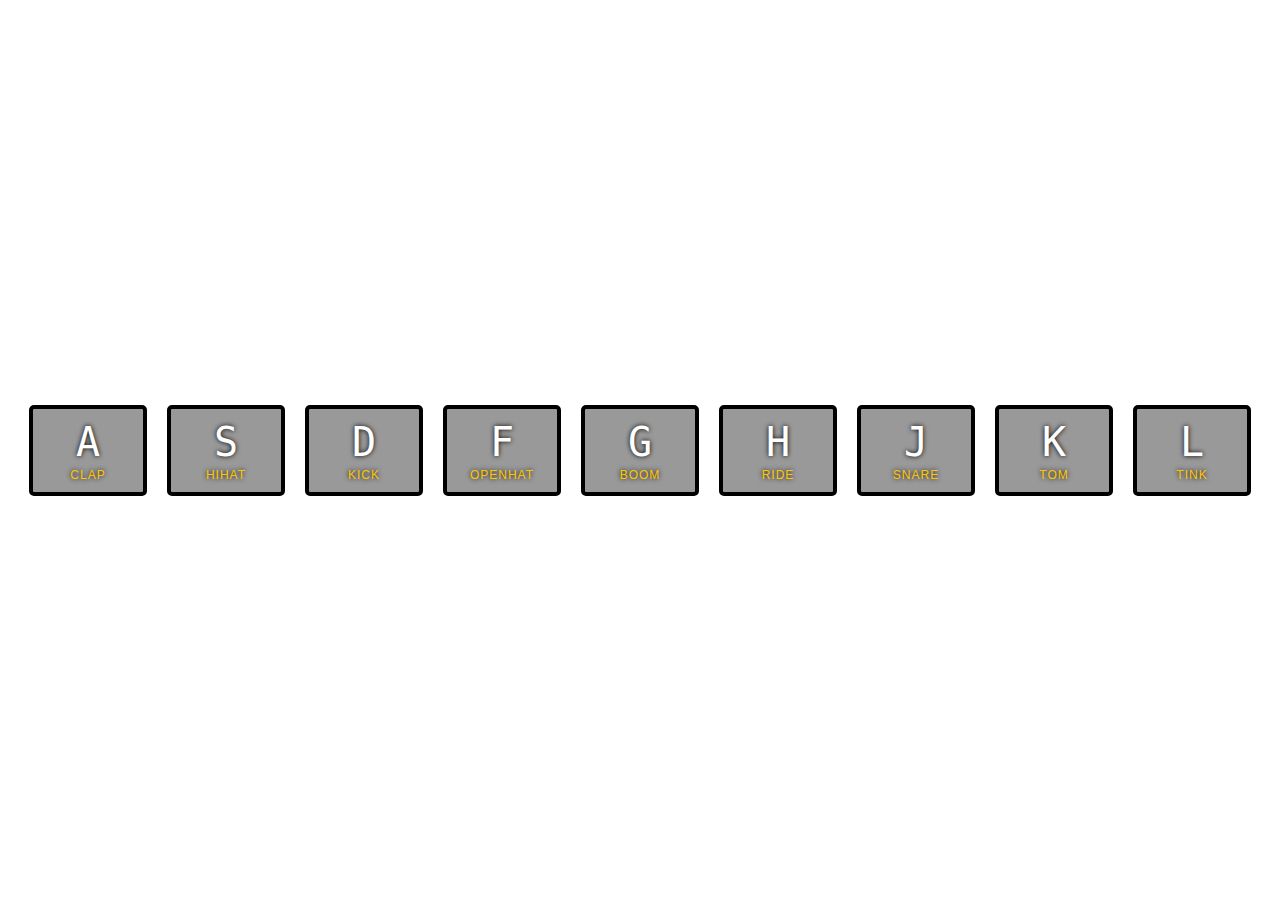
<file: 01 - JavaScript Drum Kit/index.html>
<!DOCTYPE html>
<html lang="en">
<head>
  <meta charset="UTF-8">
  <title>JS Drum Kit</title>
  <link rel="stylesheet" href="style.css">
</head>
<body>


  <div class="keys">
    <div data-key="65" class="key">
      <kbd>A</kbd>
      <span class="sound">clap</span>
    </div>
    <div data-key="83" class="key">
      <kbd>S</kbd>
      <span class="sound">hihat</span>
    </div>
    <div data-key="68" class="key">
      <kbd>D</kbd>
      <span class="sound">kick</span>
    </div>
    <div data-key="70" class="key">
      <kbd>F</kbd>
      <span class="sound">openhat</span>
    </div>
    <div data-key="71" class="key">
      <kbd>G</kbd>
      <span class="sound">boom</span>
    </div>
    <div data-key="72" class="key">
      <kbd>H</kbd>
      <span class="sound">ride</span>
    </div>
    <div data-key="74" class="key">
      <kbd>J</kbd>
      <span class="sound">snare</span>
    </div>
    <div data-key="75" class="key">
      <kbd>K</kbd>
      <span class="sound">tom</span>
    </div>
    <div data-key="76" class="key">
      <kbd>L</kbd>
      <span class="sound">tink</span>
    </div>
  </div>

  <audio data-key="65" src="sounds/clap.wav"></audio>
  <audio data-key="83" src="sounds/hihat.wav"></audio>
  <audio data-key="68" src="sounds/kick.wav"></audio>
  <audio data-key="70" src="sounds/openhat.wav"></audio>
  <audio data-key="71" src="sounds/boom.wav"></audio>
  <audio data-key="72" src="sounds/ride.wav"></audio>
  <audio data-key="74" src="sounds/snare.wav"></audio>
  <audio data-key="75" src="sounds/tom.wav"></audio>
  <audio data-key="76" src="sounds/tink.wav"></audio>

<script>
  function playSound(e) {
    const audio = document.querySelector(`audio[data-key="${e.keyCode}"]`);
    const key = document.querySelector(`.key[data-key="${e.keyCode}"]`);
    if (!audio) return;

    audio.currentTime = 0;
    audio.play();
    key.classList.add('playing');
  }

  function removeTransition(e) {
    if (e.propertyName !== 'transform') return;
    this.classList.remove('playing');
  }

  const keys = document.querySelectorAll('.key');
  keys.forEach(key => key.addEventListener('transitionend', removeTransition));
  window.addEventListener('keydown', playSound);
</script>


</body>
</html>
</file>
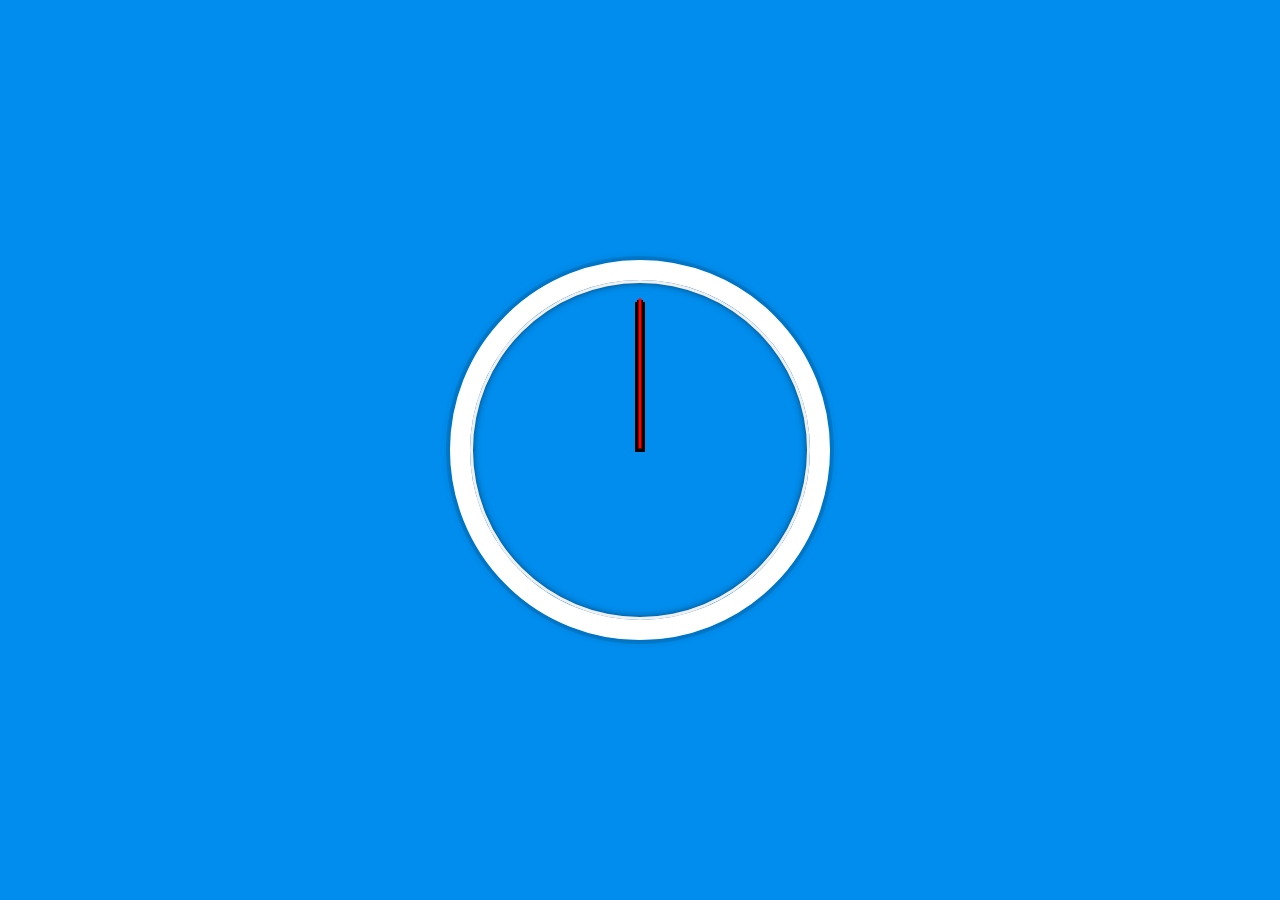
<file: 02 - JS and CSS Clock/index.html>
<!DOCTYPE html>
<html lang="en">
<head>
  <meta charset="UTF-8">
  <title>JS + CSS Clock</title>
</head>
<body>


    <div class="clock">
      <div class="clock-face">
        <div class="hand hour-hand"></div>
        <div class="hand min-hand"></div>
        <div class="hand second-hand"></div>
      </div>
    </div>


  <style>
    html {
      background: #018DED url(https://source.unsplash.com/1500x1000/?galaxy);
      background-size: cover;
      font-family: 'helvetica neue';
      text-align: center;
      font-size: 10px;
    }

    body {
      margin: 0;
      font-size: 2rem;
      display: flex;
      flex: 1;
      min-height: 100vh;
      align-items: center;
    }

    .clock {
      width: 30rem;
      height: 30rem;
      border: 20px solid white;
      border-radius: 50%;
      margin: 50px auto;
      position: relative;
      padding: 2rem;
      box-shadow:
        0 0 0 4px rgba(0,0,0,0.1),
        inset 0 0 0 3px #EFEFEF,
        inset 0 0 10px black,
        0 0 10px rgba(0,0,0,0.2);
    }

    .clock-face {
      position: relative;
      width: 100%;
      height: 100%;
      transform: translateY(-3px); /* account for the height of the clock hands */
    }

    .hand {
      width: 50%;
      position: absolute;
      top: 50%;
      transform-origin: 100%;
      transform: rotate(90deg);
      transition: all 0.05s;
      transition-timing-function: cubic-bezier(0.215, 0.610, 0.355, 1);
    }

    .hour-hand {
      height: 10px;
      background: black;
    }

    .min-hand {
      height: 6px;
      background: black;
    }

    .second-hand {
      height: 3px;
      background: red;
    }

  </style>

  <script>
    const secondsHand = document.querySelector('.second-hand');
    const minutesHand = document.querySelector('.min-hand');
    const hoursHand = document.querySelector('.hour-hand');

    function setDate() {
      const now = new Date();

      const seconds = now.getSeconds();
      const secondsDegrees = ((seconds / 60) * 360) + 90;
      secondsHand.style.transform = `rotate(${secondsDegrees}deg`;

      const minutes = now.getMinutes();
      const minutesDegrees = ((minutes / 60) * 360) + 90;
      minutesHand.style.transform = `rotate(${minutesDegrees}deg`;

      const hours = now.getHours();
      const hoursDegrees = ((hours / 12) * 360) + 90;
      hoursHand.style.transform = `rotate(${hoursDegrees}deg`;
    }

    setInterval(setDate, 1000);
  </script>
</body>
</html>
</file>
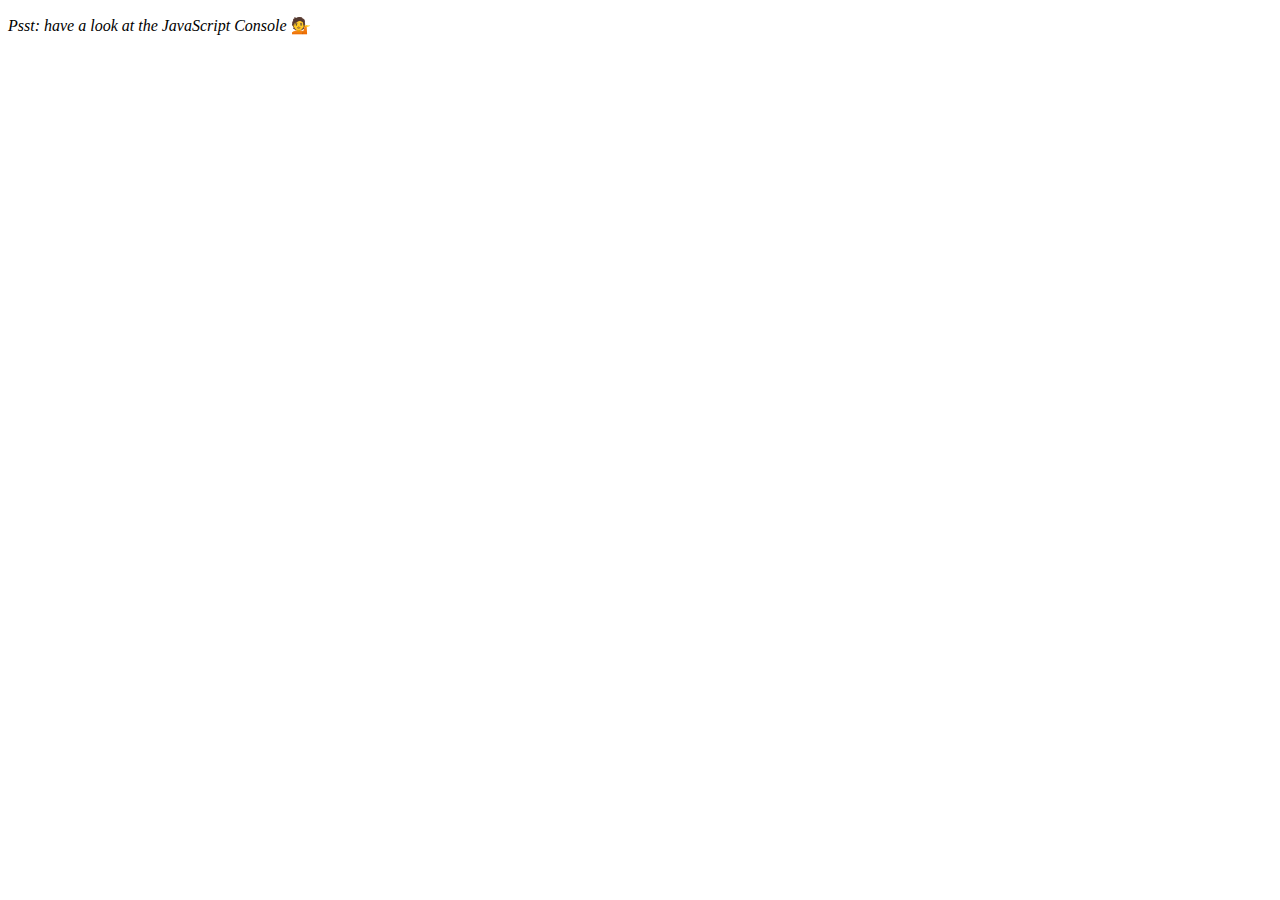
<file: 04-Array_Cardio_1/index.html>
<!DOCTYPE html>
<html lang="en">
<head>
  <meta charset="UTF-8">
  <title>Array Cardio 💪</title>
</head>
<body>
  <p><em>Psst: have a look at the JavaScript Console</em> 💁</p>
  <script>
    // Get your shorts on - this is an array workout!
    // ## Array Cardio Day 1

    // Some data we can work with

    const inventors = [
      { first: 'Albert', last: 'Einstein', year: 1879, passed: 1955 },
      { first: 'Isaac', last: 'Newton', year: 1643, passed: 1727 },
      { first: 'Galileo', last: 'Galilei', year: 1564, passed: 1642 },
      { first: 'Marie', last: 'Curie', year: 1867, passed: 1934 },
      { first: 'Johannes', last: 'Kepler', year: 1571, passed: 1630 },
      { first: 'Nicolaus', last: 'Copernicus', year: 1473, passed: 1543 },
      { first: 'Max', last: 'Planck', year: 1858, passed: 1947 },
      { first: 'Katherine', last: 'Blodgett', year: 1898, passed: 1979 },
      { first: 'Ada', last: 'Lovelace', year: 1815, passed: 1852 },
      { first: 'Sarah E.', last: 'Goode', year: 1855, passed: 1905 },
      { first: 'Lise', last: 'Meitner', year: 1878, passed: 1968 },
      { first: 'Hanna', last: 'Hammarström', year: 1829, passed: 1909 }
    ];

    const people = ['Beck, Glenn', 'Becker, Carl', 'Beckett, Samuel', 'Beddoes, Mick', 'Beecher, Henry', 'Beethoven, Ludwig', 'Begin, Menachem', 'Belloc, Hilaire', 'Bellow, Saul', 'Benchley, Robert', 'Benenson, Peter', 'Ben-Gurion, David', 'Benjamin, Walter', 'Benn, Tony', 'Bennington, Chester', 'Benson, Leana', 'Bent, Silas', 'Bentsen, Lloyd', 'Berger, Ric', 'Bergman, Ingmar', 'Berio, Luciano', 'Berle, Milton', 'Berlin, Irving', 'Berne, Eric', 'Bernhard, Sandra', 'Berra, Yogi', 'Berry, Halle', 'Berry, Wendell', 'Bethea, Erin', 'Bevan, Aneurin', 'Bevel, Ken', 'Biden, Joseph', 'Bierce, Ambrose', 'Biko, Steve', 'Billings, Josh', 'Biondo, Frank', 'Birrell, Augustine', 'Black, Elk', 'Blair, Robert', 'Blair, Tony', 'Blake, William'];

    // Array.prototype.filter()
    // 1. Filter the list of inventors for those who were born in the 1500's
    const filtered = inventors.filter(inventor => inventor.year < 1600 && inventor.year >= 1500);
    console.table(filtered);

    // Array.prototype.map()
    // 2. Give us an array of the inventors first and last names
    const names = inventors.map(inventor => `${inventor.first} ${inventor.last}`)
    console.log(names);

    // Array.prototype.sort()
    // 3. Sort the inventors by birthdate, oldest to youngest
    inventors.sort((first, second) => first.year - second.year);
    console.table(inventors);

    // Array.prototype.reduce()
    // 4. How many years did all the inventors live all together?
    const years = inventors.reduce((count, current) => {
      return count + (current.passed - current.year)
    }, 0);
    console.log(years);

    // 5. Sort the inventors by years lived (ascending)
    inventors.sort((first, second) => {
      return ((first.passed - first.year) - (second.passed - second.year))
    });
    console.table(inventors);

    // 6. create a list of Boulevards in Paris that contain 'de' anywhere in the name
    // https://en.wikipedia.org/wiki/Category:Boulevards_in_Paris
    // This code is intend to run on the above page
    /*
    const categories = document.querySelector('.mw-category');
    const links = Array.from(categories.querySelectorAll('a'));
    const de_boulevards = links
      .map(link => link.textContent)
      .filter(name => name.includes('de'));
    console.log(de_boulevards);
    */

    // 7. sort Exercise
    // Sort the people alphabetically by last name
    people.sort((first, second) => {
      firstLast = first.split(', ')[0];
      secondLast = second.split(', ')[0];
      return firstLast.localeCompare(secondLast);
    });
    console.log(people);

    // 8. Reduce Exercise
    // Sum up the instances of each of these
    const data = ['car', 'car', 'truck', 'truck', 'bike', 'walk', 'car', 'van', 'bike', 'walk', 'car', 'van', 'car', 'truck' ];
    const instances_count = data.reduce((obj, current) => {
      obj[current] = obj.hasOwnProperty(current) ? obj[current] + 1 : 1;
      return obj;
    }, {});
    console.log(instances_count);

  </script>
</body>
</html>
</file>
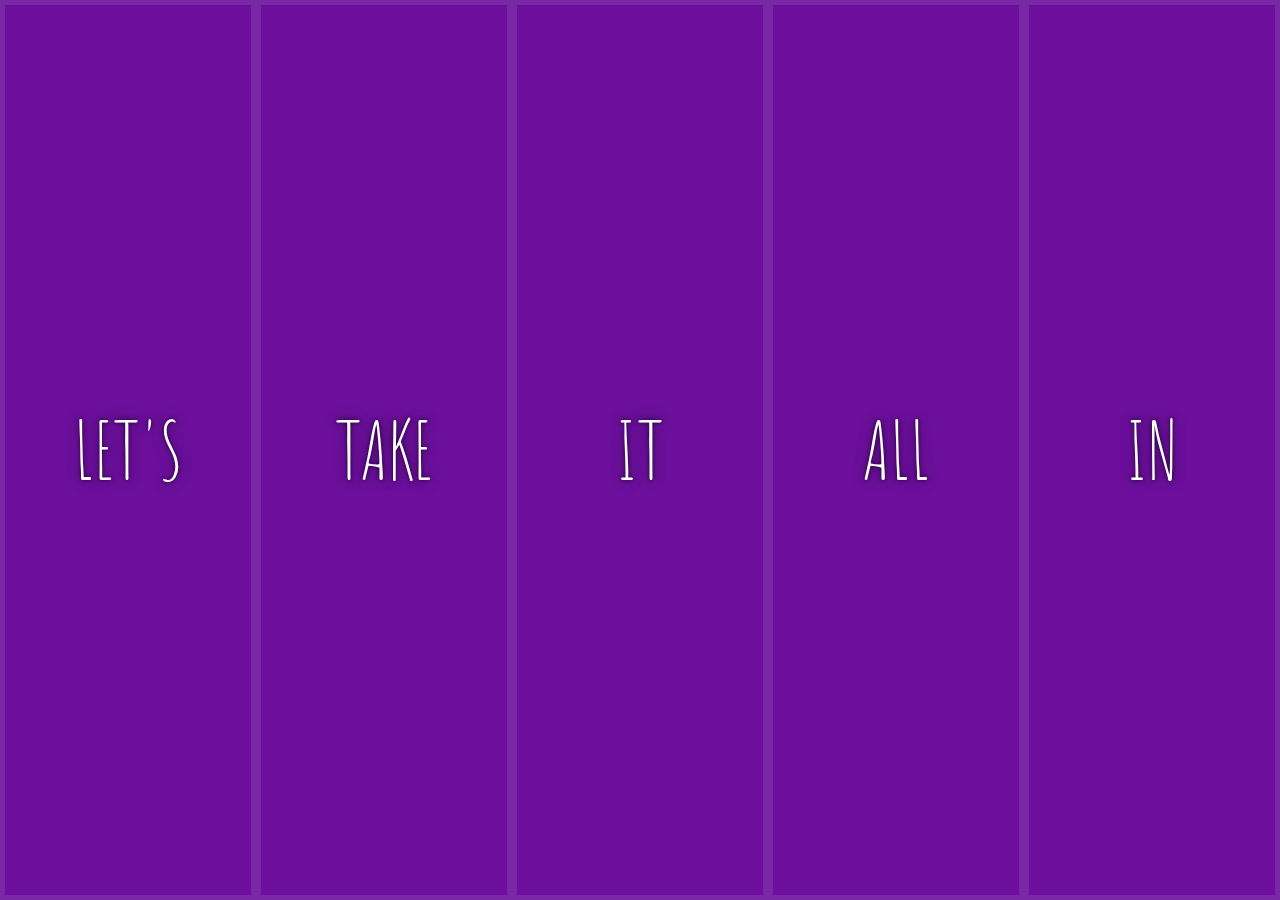
<file: 05-Flex_Panel_Gallery/index.html>
<!DOCTYPE html>
<html lang="en">
<head>
  <meta charset="UTF-8">
  <title>Flex Panels 💪</title>
  <link href='https://fonts.googleapis.com/css?family=Amatic+SC' rel='stylesheet' type='text/css'>
</head>
<body>
  <style>
    html {
      box-sizing: border-box;
      background: #ffc600;
      font-family: 'helvetica neue';
      font-size: 20px;
      font-weight: 200;
    }
    
    body {
      margin: 0;
    }
    
    *, *:before, *:after {
      box-sizing: inherit;
    }

    .panels {
      min-height: 100vh;
      overflow: hidden;
      display: flex;
    }

    .panel {
      background: #6B0F9C;
      box-shadow: inset 0 0 0 5px rgba(255,255,255,0.1);
      color: white;
      text-align: center;
      align-items: center;
      /* Safari transitionend event.propertyName === flex */
      /* Chrome + FF transitionend event.propertyName === flex-grow */
      transition:
        font-size 0.7s cubic-bezier(0.61,-0.19, 0.7,-0.11),
        flex 0.7s cubic-bezier(0.61,-0.19, 0.7,-0.11),
        background 0.2s;
      font-size: 20px;
      background-size: cover;
      background-position: center;
      flex: 1;
      justify-content: center;
      align-items: center;
      display: flex;
      flex-direction: column;
    }

    .panel1 { background-image:url(https://source.unsplash.com/gYl-UtwNg_I/1500x1500); }
    .panel2 { background-image:url(https://source.unsplash.com/rFKUFzjPYiQ/1500x1500); }
    .panel3 { background-image:url(https://images.unsplash.com/photo-1465188162913-8fb5709d6d57?ixlib=rb-0.3.5&q=80&fm=jpg&crop=faces&cs=tinysrgb&w=1500&h=1500&fit=crop&s=967e8a713a4e395260793fc8c802901d); }
    .panel4 { background-image:url(https://source.unsplash.com/ITjiVXcwVng/1500x1500); }
    .panel5 { background-image:url(https://source.unsplash.com/3MNzGlQM7qs/1500x1500); }

    /* Flex Children */
    .panel > * {
      margin: 0;
      width: 100%;
      transition: transform 0.5s;
      flex: 1 0 auto;
      display: flex;
      justify-content: center;
      align-items: center;
    }

    .panel > *:first-child { transform: translateY(-100%); }
    .panel.open-active > *:first-child { transform: translateY(0); }
    .panel > *:last-child { transform: translateY(100%); }
    .panel.open-active > *:last-child { transform: translateY(0); }

    .panel p {
      text-transform: uppercase;
      font-family: 'Amatic SC', cursive;
      text-shadow: 0 0 4px rgba(0, 0, 0, 0.72), 0 0 14px rgba(0, 0, 0, 0.45);
      font-size: 2em;
    }
    
    .panel p:nth-child(2) {
      font-size: 4em;
    }

    .panel.open {
      flex: 5;
      font-size: 40px;
    }

  </style>


  <div class="panels">
    <div class="panel panel1">
      <p>Hey</p>
      <p>Let's</p>
      <p>Dance</p>
    </div>
    <div class="panel panel2">
      <p>Give</p>
      <p>Take</p>
      <p>Receive</p>
    </div>
    <div class="panel panel3">
      <p>Experience</p>
      <p>It</p>
      <p>Today</p>
    </div>
    <div class="panel panel4">
      <p>Give</p>
      <p>All</p>
      <p>You can</p>
    </div>
    <div class="panel panel5">
      <p>Life</p>
      <p>In</p>
      <p>Motion</p>
    </div>
  </div>

  <script>
    const panels = document.querySelectorAll('.panel');

    function toggleOpen() {
      this.classList.toggle('open');
    }

    function toggleActive(e) {
      if (e.propertyName.includes('flex')) {
        this.classList.toggle('open-active');
      }
    }

    panels.forEach(panel => panel.addEventListener('click', toggleOpen));
    panels.forEach(panel => panel.addEventListener('transitionend', toggleActive));
  </script>



</body>
</html>
</file>
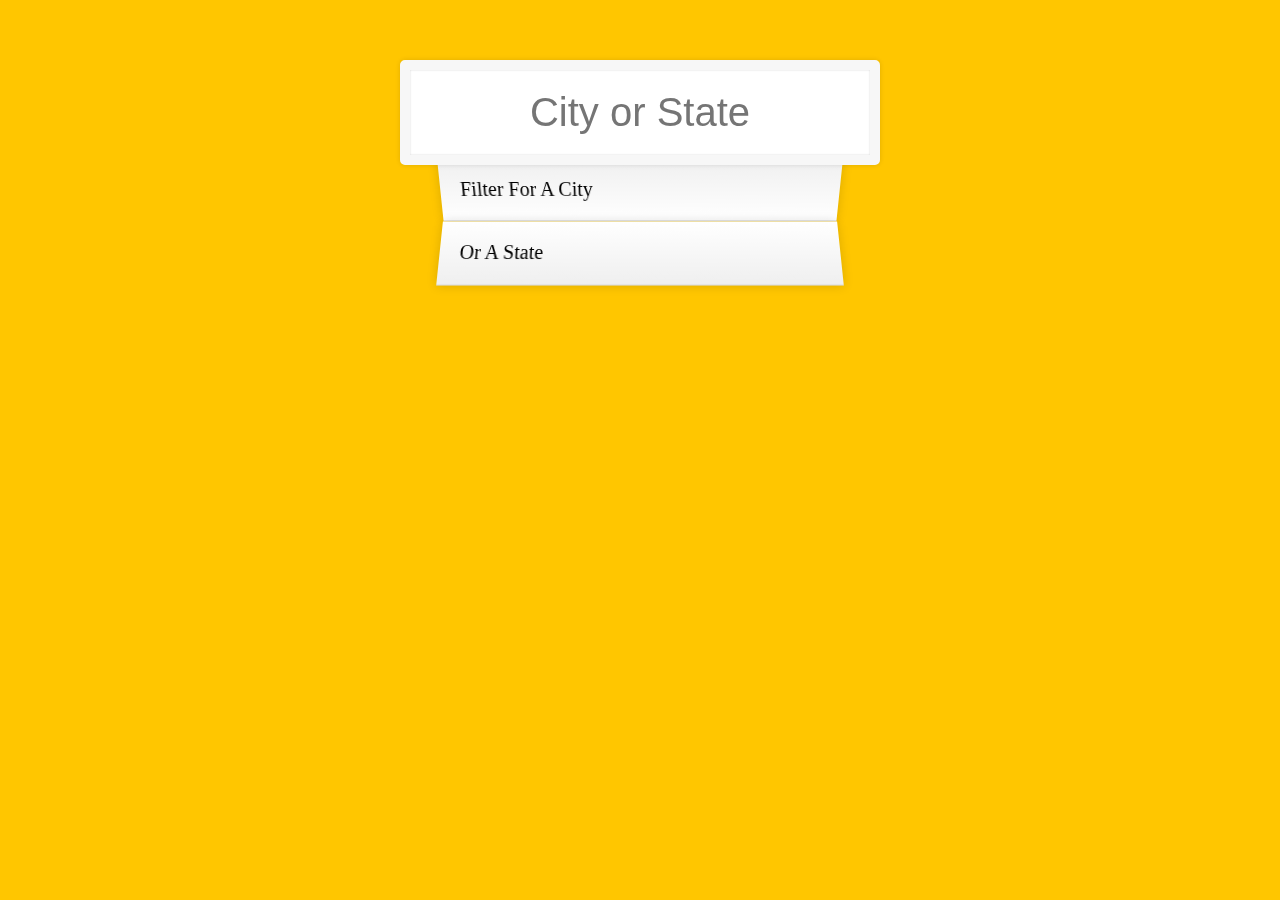
<file: 06-Type_Ahead/index.html>
<!DOCTYPE html>
<html lang="en">
<head>
  <meta charset="UTF-8">
  <title>Type Ahead 👀</title>
  <link rel="stylesheet" href="style.css">
</head>
<body>

  <form class="search-form">
    <input type="text" class="search" placeholder="City or State">
    <ul class="suggestions">
      <li>Filter for a city</li>
      <li>or a state</li>
    </ul>
  </form>
<script>
const endpoint = 'https://gist.githubusercontent.com/Miserlou/c5cd8364bf9b2420bb29/raw/2bf258763cdddd704f8ffd3ea9a3e81d25e2c6f6/cities.json';

const cities = [];

fetch(endpoint)
  .then(blob => blob.json())
  .then(data => cities.push(...data))

function findMatches(word, cities) {
  return cities.filter(place => {
    const regex = new RegExp(word, 'gi');
    return place.city.match(regex) || place.state.match(regex);
  });
}

function displayMatches(){
  if (!this.value) {
    suggestions.innerHTML = `
      <li>Filter for a city</li>
      <li>or a state</li>
    `
    return;
  }
  const matches = findMatches(this.value, cities);
  if (matches.length === 0) {
    suggestions.innerHTML = `
      <li>No matches</li>
    `
    return;
  }
  const html = matches.map(place => {
    const regex = new RegExp(this.value, 'gi');
    const city = place.city.replace(regex, `<span class="hl">${this.value}</span>`);
    const state = place.state.replace(regex, `<span class="hl">${this.value}</span>`);
    return `
      <li>
        <span class="name">${city}, ${state}</span>
        <span class="population">${place.population}</span>
      </li>
    `;
  }).join('');
  suggestions.innerHTML = html;
}

const searchInput = document.querySelector('.search');
const suggestions = document.querySelector('.suggestions');

searchInput.addEventListener('change', displayMatches);
searchInput.addEventListener('keyup', displayMatches);

</script>
</body>
</html>
</file>
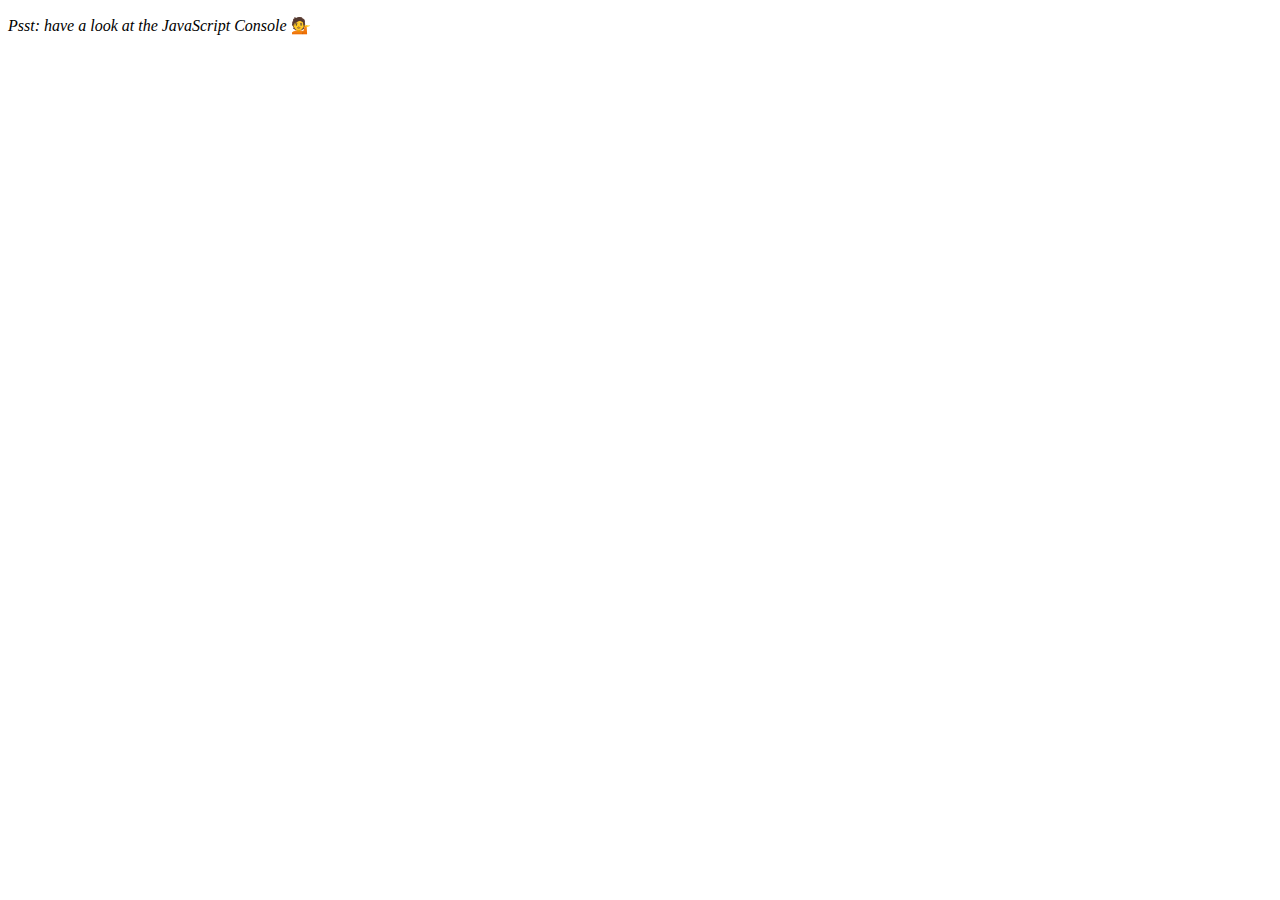
<file: 07-Array_Cardio_2/index.html>
<!DOCTYPE html>
<html lang="en">
<head>
  <meta charset="UTF-8">
  <title>Array Cardio 💪💪</title>
</head>
<body>
  <p><em>Psst: have a look at the JavaScript Console</em> 💁</p>
  <script>
    // ## Array Cardio Day 2

    const people = [
      { name: 'Wes', year: 1988 },
      { name: 'Kait', year: 1986 },
      { name: 'Irv', year: 1970 },
      { name: 'Lux', year: 2015 }
    ];

    const comments = [
      { text: 'Love this!', id: 523423 },
      { text: 'Super good', id: 823423 },
      { text: 'You are the best', id: 2039842 },
      { text: 'Ramen is my fav food ever', id: 123523 },
      { text: 'Nice Nice Nice!', id: 542328 }
    ];

    // Some and Every Checks
    const isAdult = (person) => {
      const currentYear = (new Date()).getFullYear();
      return currentYear - person.year >= 19;
    };

    // Array.prototype.some() // is at least one person 19 or older?
    const someAdults = people.some(person => isAdult(person));

    // Array.prototype.every() // is everyone 19 or older?
    const allAdults = people.every(person => isAdult(person));

    // Array.prototype.find()
    // Find is like filter, but instead returns just the one you are looking for
    // find the comment with the ID of 823423
    const myComment = comments.find(comment => comment.id === 823423);

    // Array.prototype.findIndex()
    // Find the comment with this ID
    // delete the comment with the ID of 823423
    const index = comments.findIndex(comment => comment.id === 823423);
    comments.splice(index, 1);

  </script>
</body>
</html>
</file>
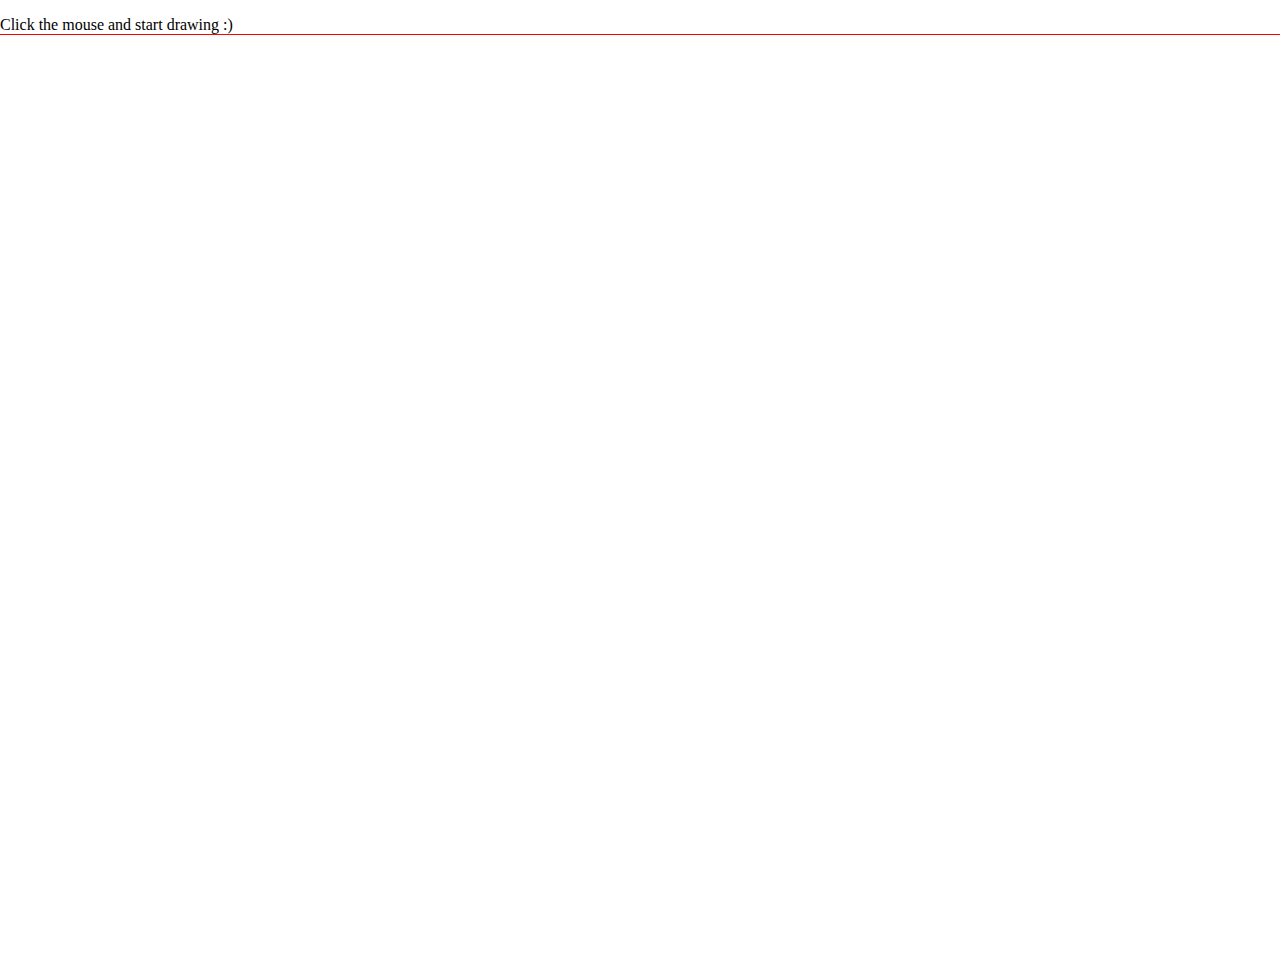
<file: 08-Fun_with_HTML5_Canvas/index.html>
<!DOCTYPE html>
<html lang="en">
<head>
  <meta charset="UTF-8">
  <title>HTML5 Canvas</title>
</head>
<body>
  <p style="border-bottom: 1px solid red;">Click the mouse and start drawing :)</p>
  <canvas id="draw" width="800" height="800"></canvas>
  <script>
    const canvas = document.querySelector('#draw');
    const ctx = canvas.getContext('2d');
    canvas.width = window.innerWidth;
    canvas.height = window.innerHeight;
    ctx.lineJoin = 'round';
    ctx.lineCap = 'round';
    ctx.globalCompositeOperation = 'color';

    let isDrawing = false;
    let lastX = 0;
    let lastY = 0;
    let hue = 0;
    let direction = true;

    function draw(e) {
      if (!isDrawing) return;
      ctx.strokeStyle = `hsl(${hue}, 100%, 50%`;
      ctx.beginPath();
      ctx.moveTo(lastX, lastY);
      ctx.lineTo(e.offsetX, e.offsetY);
      ctx.stroke();
      [lastX, lastY] = [e.offsetX, e.offsetY];
      hue += 2;
      if (ctx.lineWidth >= 50 || ctx.lineWidth <= 1) direction = !direction;
      direction ? ctx.lineWidth++ : ctx.lineWidth--;
    }

    canvas.addEventListener('mousemove', draw);
    canvas.addEventListener('mousedown', (e) => {
      isDrawing = true;
      [lastX, lastY] = [e.offsetX, e.offsetY];
    });
    canvas.addEventListener('mouseup', () => isDrawing = false);
    canvas.addEventListener('mouseout', () => isDrawing = false);
  </script>

  <style>
    html, body {
      margin: 0;
    }
  </style>

</body>
</html>
</file>
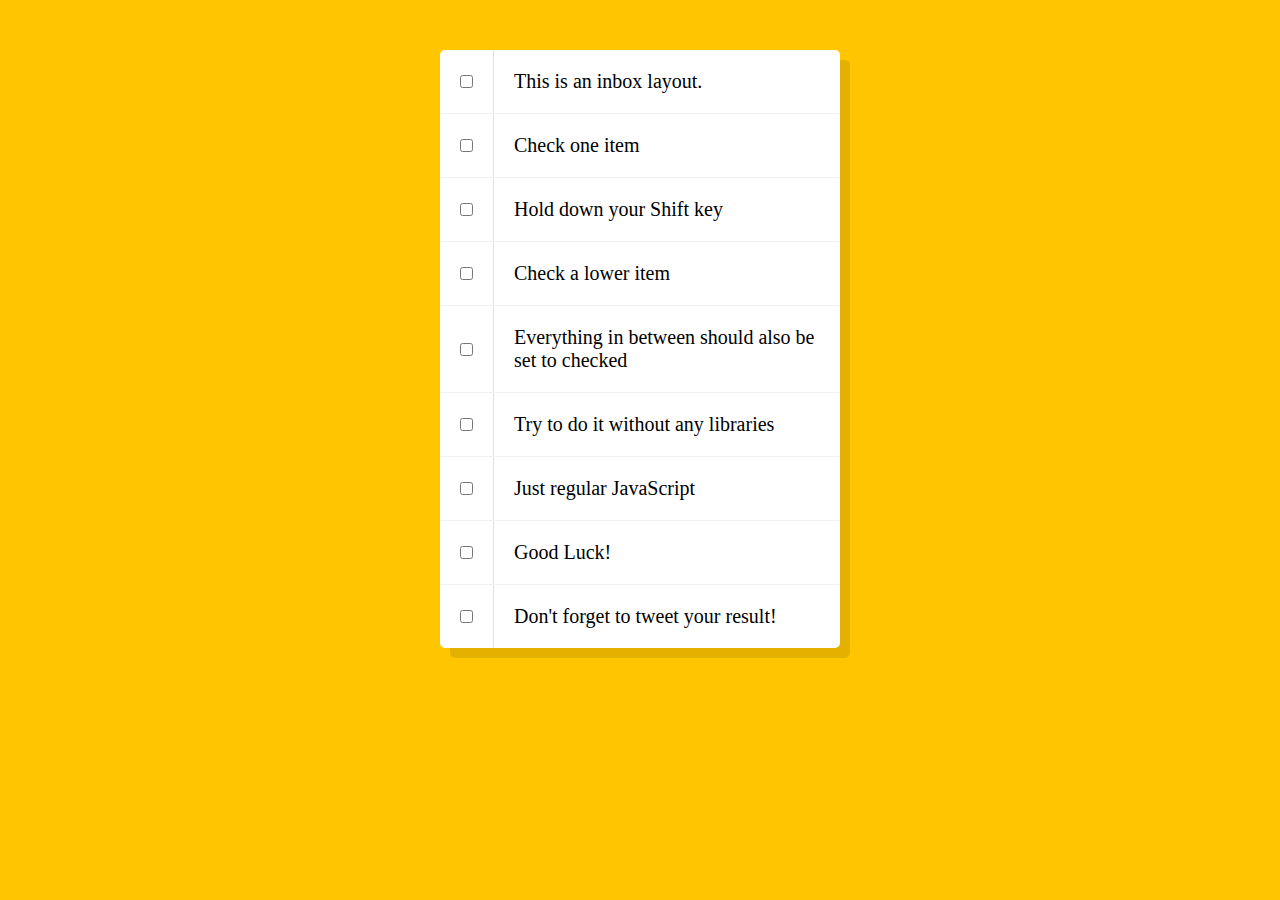
<file: 10-Hold_Shift_and_Check_Checkboxes/index.html>
<!DOCTYPE html>
<html lang="en">
<head>
  <meta charset="UTF-8">
  <title>Hold Shift to Check Multiple Checkboxes</title>
</head>
<body>
  <style>

    html {
      font-family: sans-serif;
      background: #ffc600;
    }

    .inbox {
      max-width: 400px;
      margin: 50px auto;
      background: white;
      border-radius: 5px;
      box-shadow: 10px 10px 0 rgba(0,0,0,0.1);
    }

    .item {
      display: flex;
      align-items: center;
      border-bottom: 1px solid #F1F1F1;
    }

    .item:last-child {
      border-bottom: 0;
    }

    input:checked + p {
      background: #F9F9F9;
      text-decoration: line-through;
    }

    input[type="checkbox"] {
      margin: 20px;
    }

    p {
      margin: 0;
      padding: 20px;
      transition: background 0.2s;
      flex: 1;
      font-family:'helvetica neue';
      font-size: 20px;
      font-weight: 200;
      border-left: 1px solid #D1E2FF;
    }
  </style>
   <!--
   The following is a common layout you would see in an email client.

   When a user clicks a checkbox, holds Shift, and then clicks another checkbox a few rows down, all the checkboxes inbetween those two checkboxes should be checked.

  -->
  <div class="inbox">
    <div class="item">
      <input type="checkbox">
      <p>This is an inbox layout.</p>
    </div>
    <div class="item">
      <input type="checkbox">
      <p>Check one item</p>
    </div>
    <div class="item">
      <input type="checkbox">
      <p>Hold down your Shift key</p>
    </div>
    <div class="item">
      <input type="checkbox">
      <p>Check a lower item</p>
    </div>
    <div class="item">
      <input type="checkbox">
      <p>Everything in between should also be set to checked</p>
    </div>
    <div class="item">
      <input type="checkbox">
      <p>Try to do it without any libraries</p>
    </div>
    <div class="item">
      <input type="checkbox">
      <p>Just regular JavaScript</p>
    </div>
    <div class="item">
      <input type="checkbox">
      <p>Good Luck!</p>
    </div>
    <div class="item">
      <input type="checkbox">
      <p>Don't forget to tweet your result!</p>
    </div>
  </div>

<script>
  const checkboxes = document.querySelectorAll('.inbox input[type="checkbox"]');
  let lastClicked;

  function handleCheck(e) {
    const shouldCheck = this.checked && lastClicked && lastClicked.checked && this !== lastClicked;
    let between = false;
    if (e.shiftKey && shouldCheck) {
      checkboxes.forEach(checkbox => {
        if (checkbox === this || checkbox === lastClicked) between = !between
        if (between) checkbox.checked = true;
      });
    }
    lastClicked = this;
  }

  checkboxes.forEach(checkbox => checkbox.addEventListener('click', handleCheck));

</script>
</body>
</html>
</file>
<file: 01 - JavaScript Drum Kit/style.css>
html {
  font-size: 10px;
  background: url(https://source.unsplash.com/NcdG9mK3PBY/1500x1000) bottom center;
  background-size: cover;
}

body,html {
  margin: 0;
  padding: 0;
  font-family: sans-serif;
}

.keys {
  display: flex;
  flex: 1;
  min-height: 100vh;
  align-items: center;
  justify-content: center;
}

.key {
  border: .4rem solid black;
  border-radius: .5rem;
  margin: 1rem;
  font-size: 1.5rem;
  padding: 1rem .5rem;
  transition: all .07s ease;
  width: 10rem;
  text-align: center;
  color: white;
  background: rgba(0,0,0,0.4);
  text-shadow: 0 0 .5rem black;
}

.playing {
  transform: scale(1.1);
  border-color: #ffc600;
  box-shadow: 0 0 1rem #ffc600;
}

kbd {
  display: block;
  font-size: 4rem;
}

.sound {
  font-size: 1.2rem;
  text-transform: uppercase;
  letter-spacing: .1rem;
  color: #ffc600;
}
</file>
<file: 06-Type_Ahead/style.css>
html {
  box-sizing: border-box;
  background: #ffc600;
  font-family: 'helvetica neue';
  font-size: 20px;
  font-weight: 200;
}

*, *:before, *:after {
  box-sizing: inherit;
}

input {
  width: 100%;
  padding: 20px;
}

.search-form {
  max-width: 400px;
  margin: 50px auto;
}

input.search {
  margin: 0;
  text-align: center;
  outline: 0;
  border: 10px solid #F7F7F7;
  width: 120%;
  left: -10%;
  position: relative;
  top: 10px;
  z-index: 2;
  border-radius: 5px;
  font-size: 40px;
  box-shadow: 0 0 5px rgba(0, 0, 0, 0.12), inset 0 0 2px rgba(0, 0, 0, 0.19);
}

.suggestions {
  margin: 0;
  padding: 0;
  position: relative;
  /*perspective: 20px;*/
}

.suggestions li {
  background: white;
  list-style: none;
  border-bottom: 1px solid #D8D8D8;
  box-shadow: 0 0 10px rgba(0, 0, 0, 0.14);
  margin: 0;
  padding: 20px;
  transition: background 0.2s;
  display: flex;
  justify-content: space-between;
  text-transform: capitalize;
}

.suggestions li:nth-child(even) {
  transform: perspective(100px) rotateX(3deg) translateY(2px) scale(1.001);
  background: linear-gradient(to bottom,  #ffffff 0%,#EFEFEF 100%);
}

.suggestions li:nth-child(odd) {
  transform: perspective(100px) rotateX(-3deg) translateY(3px);
  background: linear-gradient(to top,  #ffffff 0%,#EFEFEF 100%);
}

span.population {
  font-size: 15px;
}

.hl {
  background: #ffc600;
}
</file>
